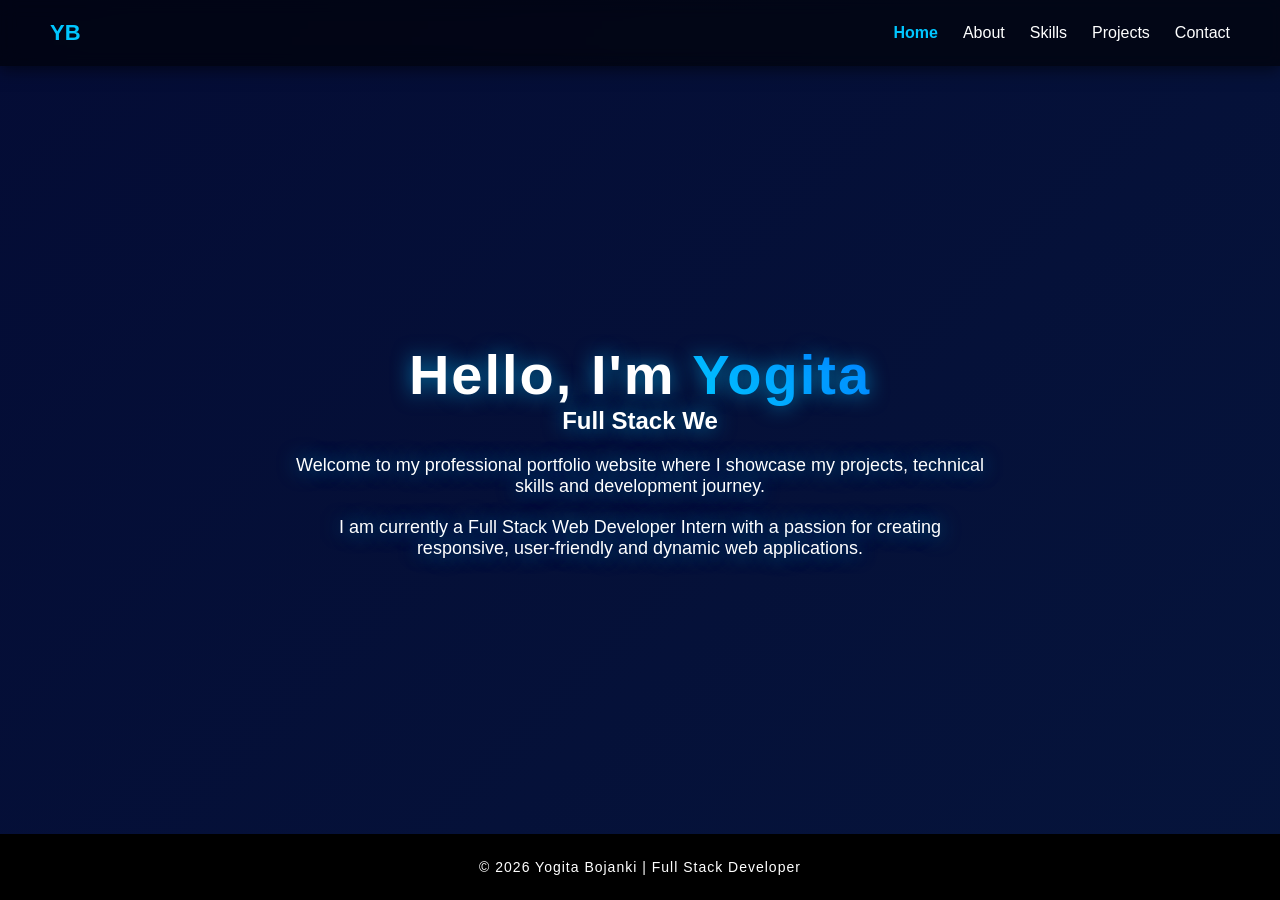
<file: index.html>
<!DOCTYPE html>
<html>
<head>
  <title>Home | Yogita</title>
  <meta charset="UTF-8">
  <link rel="stylesheet" href="style.css">
  <script defer src="script.js"></script>
</head>
<body>

<nav>
  <div class="logo">YB</div>
  <ul>
    <li><a href="index.html">Home</a></li>
    <li><a href="about.html">About</a></li>
    <li><a href="skills.html">Skills</a></li>
    <li><a href="projects.html">Projects</a></li>
    <li><a href="contact.html">Contact</a></li>
  </ul>
</nav>

<section class="hero">
  <h1>Hello, I'm <span>Yogita</span></h1>
  <h2 id="typing"></h2>
  <p>
    Welcome to my professional portfolio website where I showcase my projects,
    technical skills and development journey.
  </p>
  <p>
    I am currently a Full Stack Web Developer Intern with a passion for creating
    responsive, user-friendly and dynamic web applications.
  </p>
</section>

<footer>
  © 2026 Yogita Bojanki | Full Stack Developer
</footer>
</body>
</html>
</file>
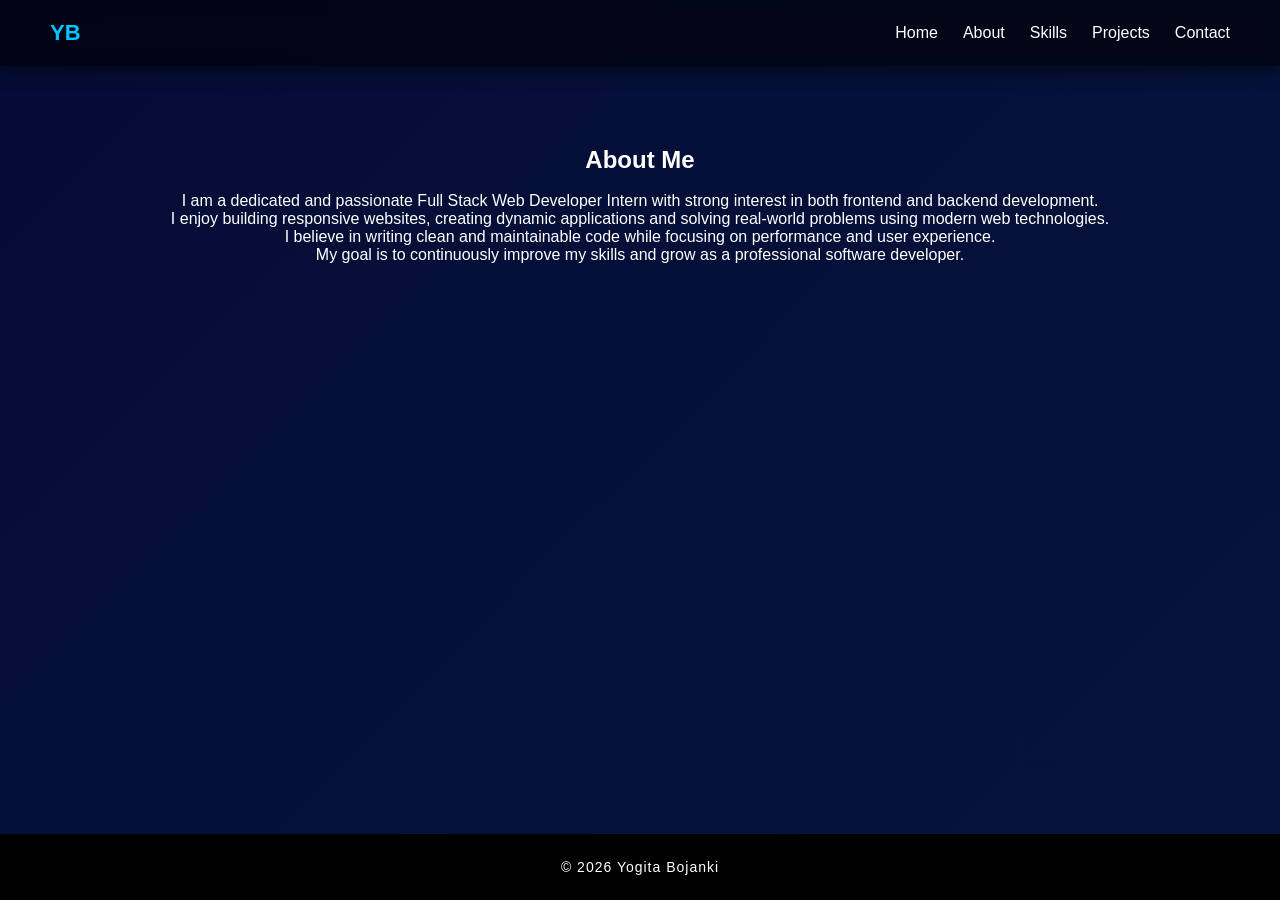
<file: about.html>
<!DOCTYPE html>
<html>
<head>
  <title>About | Yogita</title>
  <meta charset="UTF-8">
  <link rel="stylesheet" href="style.css">
</head>
<body>

<nav>
  <div class="logo">YB</div>
  <ul>
    <li><a href="index.html">Home</a></li>
    <li><a href="about.html">About</a></li>
    <li><a href="skills.html">Skills</a></li>
    <li><a href="projects.html">Projects</a></li>
    <li><a href="contact.html">Contact</a></li>
  </ul>
</nav>

<section>
  <h2>About Me</h2><br>
  <p>
    I am a dedicated and passionate Full Stack Web Developer Intern with strong
    interest in both frontend and backend development.
  </p>
  <p>
    I enjoy building responsive websites, creating dynamic applications and solving
    real-world problems using modern web technologies.
  </p>
  <p>
    I believe in writing clean and maintainable code while focusing on performance and user experience.
  </p>
  <p>
    My goal is to continuously improve my skills and grow as a professional software developer.
  </p>
</section>

<footer>
  © 2026 Yogita Bojanki
</footer>

</body>
</html>
</file>
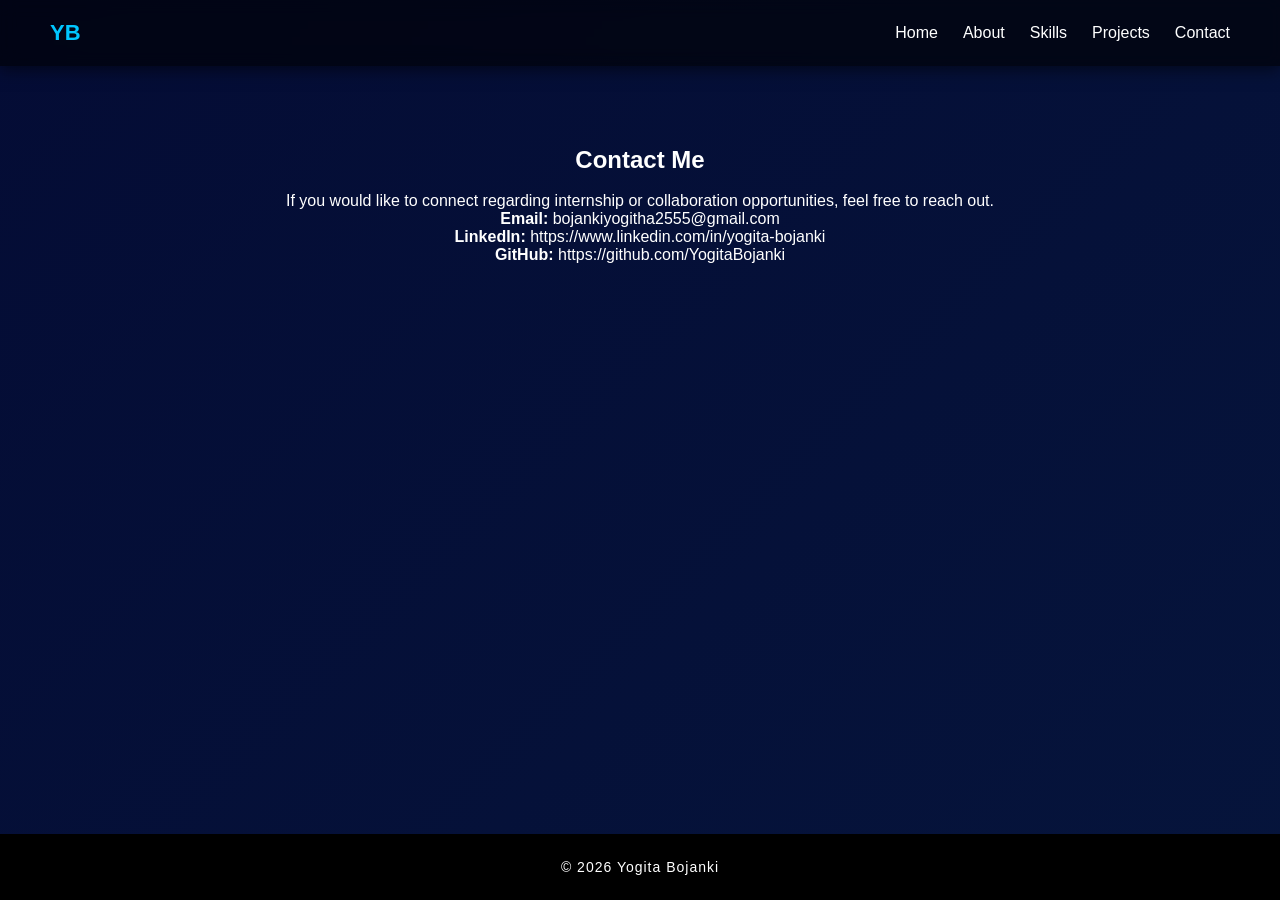
<file: contact.html>
<!DOCTYPE html>
<html>
<head>
  <title>Contact | Yogita</title>
  <meta charset="UTF-8">
  <link rel="stylesheet" href="style.css">
</head>
<body>

<nav>
  <div class="logo">YB</div>
  <ul>
    <li><a href="index.html">Home</a></li>
    <li><a href="about.html">About</a></li>
    <li><a href="skills.html">Skills</a></li>
    <li><a href="projects.html">Projects</a></li>
    <li><a href="contact.html">Contact</a></li>
  </ul>
</nav>

<section>
  <h2>Contact Me</h2>
  <br>
  <p>If you would like to connect regarding internship or collaboration opportunities, feel free to reach out.</p>

  <p><strong>Email:</strong> bojankiyogitha2555@gmail.com </p>
  <p><strong>LinkedIn:</strong> https://www.linkedin.com/in/yogita-bojanki </p>
  <p><strong>GitHub:</strong> https://github.com/YogitaBojanki </p>

</section>

<footer>
  © 2026 Yogita Bojanki
</footer>

</body>
</html>
</file>
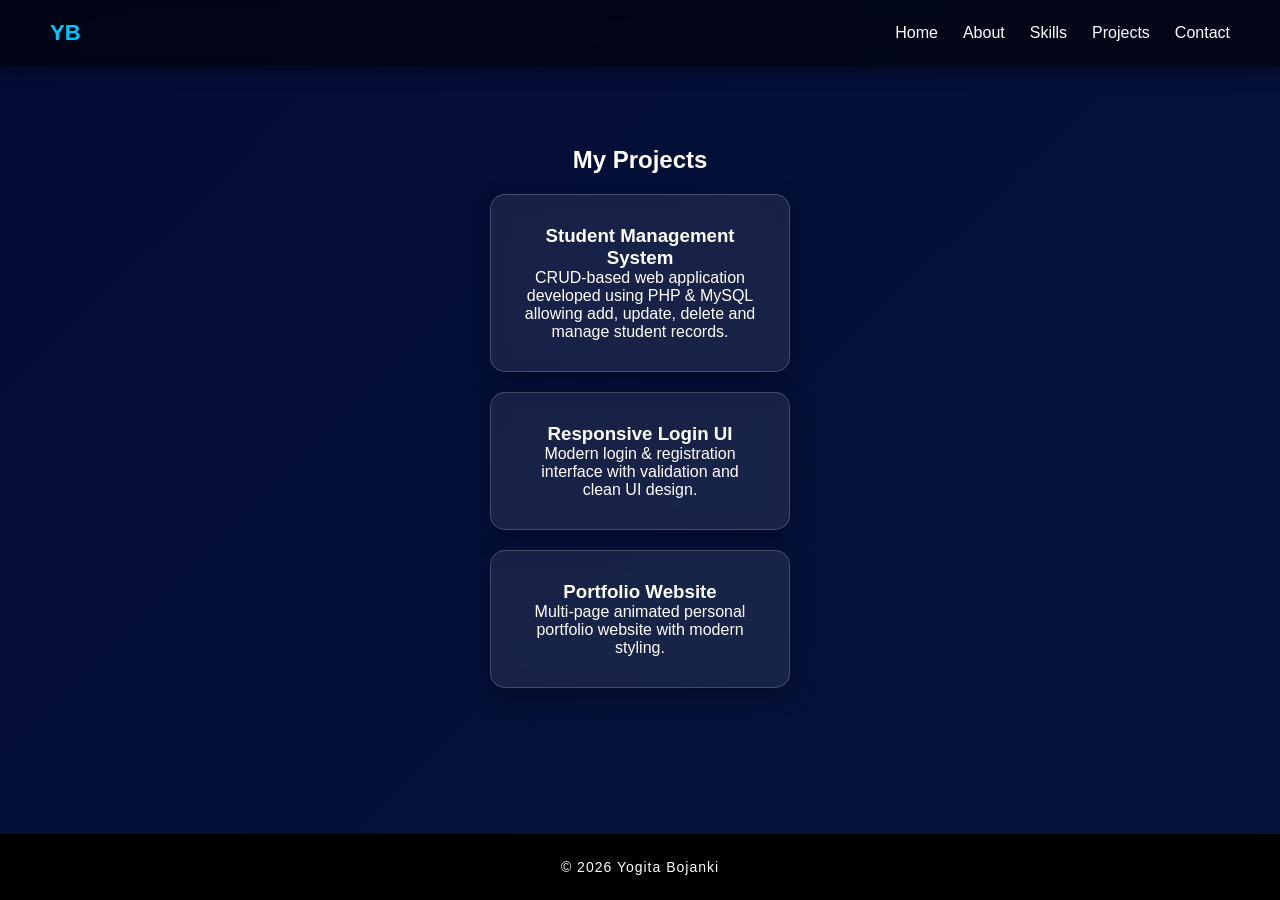
<file: projects.html>
<!DOCTYPE html>
<html>
<head>
  <title>Projects | Yogita</title>
  <meta charset="UTF-8">
  <link rel="stylesheet" href="style.css">
</head>
<body>

<nav>
  <div class="logo">YB</div>
  <ul>
    <li><a href="index.html">Home</a></li>
    <li><a href="about.html">About</a></li>
    <li><a href="skills.html">Skills</a></li>
    <li><a href="projects.html">Projects</a></li>
    <li><a href="contact.html">Contact</a></li>
  </ul>
</nav>

<section>
  <h2>My Projects</h2>

  <div class="project-card">
    <h3>Student Management System</h3>
    <p>
      CRUD-based web application developed using PHP & MySQL allowing
      add, update, delete and manage student records.
    </p>
  </div>

  <div class="project-card">
    <h3>Responsive Login UI</h3>
    <p>
      Modern login & registration interface with validation and clean UI design.
    </p>
  </div>

  <div class="project-card">
    <h3>Portfolio Website</h3>
    <p>
      Multi-page animated personal portfolio website with modern styling.
    </p>
  </div>

</section>

<footer>
  © 2026 Yogita Bojanki
</footer>

</body>
</html>
</file>
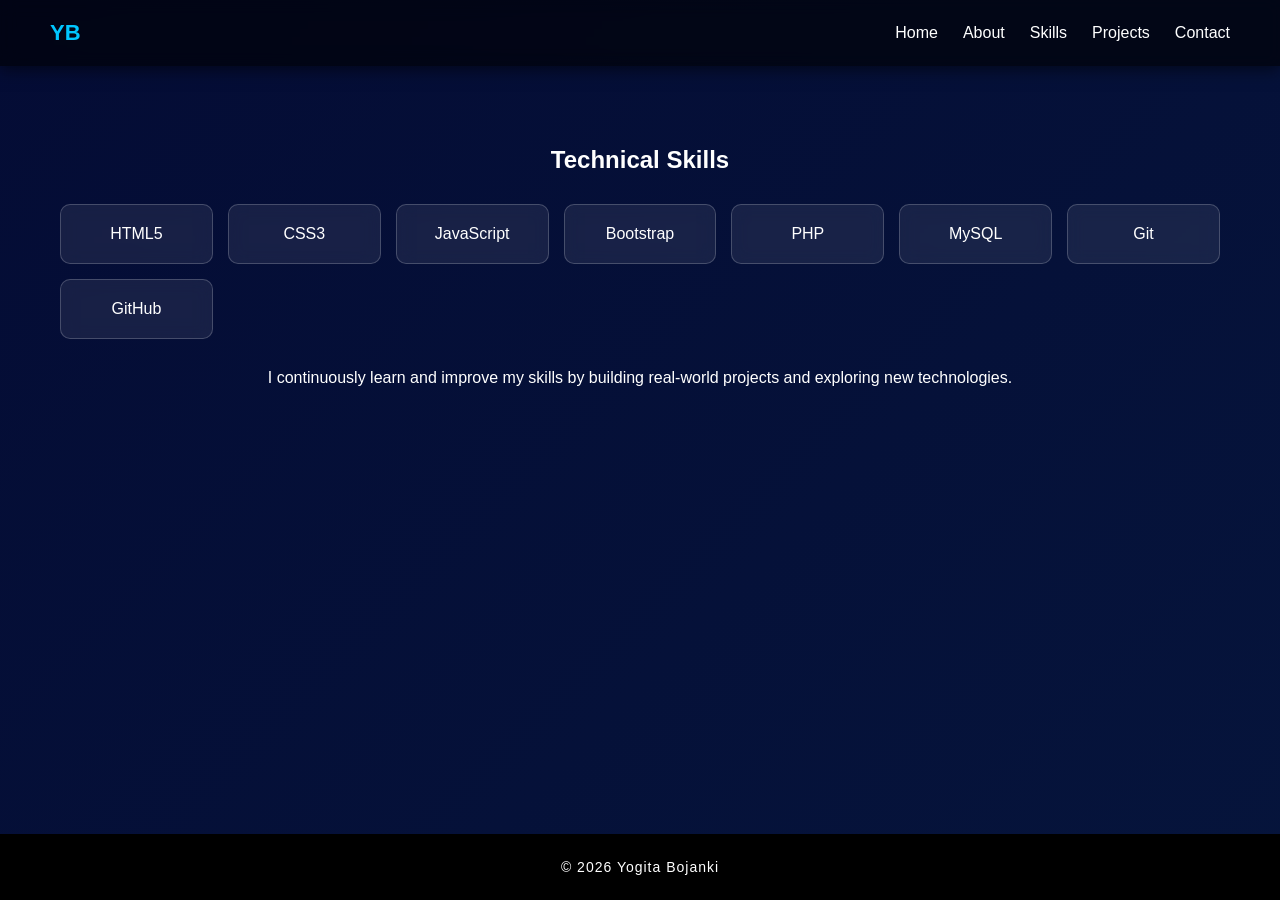
<file: skills.html>
<!DOCTYPE html>
<html>
<head>
  <title>Skills | Yogita</title>
  <meta charset="UTF-8">
  <link rel="stylesheet" href="style.css">
</head>
<body>

<nav>
  <div class="logo">YB</div>
  <ul>
    <li><a href="index.html">Home</a></li>
    <li><a href="about.html">About</a></li>
    <li><a href="skills.html">Skills</a></li>
    <li><a href="projects.html">Projects</a></li>
    <li><a href="contact.html">Contact</a></li>
  </ul>
</nav>

<section>
  <h2>Technical Skills</h2>

  <div class="skills-grid">
    <div>HTML5</div>
    <div>CSS3</div>
    <div>JavaScript</div>
    <div>Bootstrap</div>
    <div>PHP</div>
    <div>MySQL</div>
    <div>Git</div>
    <div>GitHub</div>
  </div>
  <p style="margin-top:30px;">
    I continuously learn and improve my skills by building real-world projects
    and exploring new technologies.
</p>
</section>

<footer>
  © 2026 Yogita Bojanki
</footer>

</body>
</html>
</file>
<file: style.css>
body{
  animation: fadePage 3s ease;
}

@keyframes fadePage{
  from{
    opacity:0;
  }
  to{
    opacity:1;
  }
}
*{
  margin:0;
  padding:0;
  box-sizing:border-box;
  font-family: 'Segoe UI', sans-serif;
}

body{
  margin:0;
  min-height:100vh;
  color:white;
  background: linear-gradient(135deg, #040c35, #0b2d4f);
  background-size: 400% 400%;
  animation: gradientBG 12s ease infinite;
  display:flex;
  flex-direction:column;
}

@keyframes gradientBG {
  0% { background-position: 0% 50%; }
  50% { background-position: 100% 50%; }
  100% { background-position: 0% 50%; }
}

@keyframes fadePage{
  from{opacity:0;}
  to{opacity:1;}
}

nav{
  display:flex;
  justify-content:space-between;
  align-items:center;
  padding:20px 50px;
  background: rgba(0,0,0,0.6);
  backdrop-filter: blur(8px);
  position:sticky;
  top:0;
  box-shadow: 0 4px 15px rgba(0,0,0,0.5);
}

.logo{
  font-size:22px;
  font-weight:bold;
  color:#00c6ff;
}

nav ul{
  list-style:none;
  display:flex;
}

nav ul li{
  margin-left:25px;
}

nav a{
  text-decoration:none;
  color:white;
  transition:0.3s;
}

nav a:hover{
  color:#00c6ff;
}

nav a {
  position: relative;
}

nav a::after {
  content: "";
  position: absolute;
  left: 0;
  bottom: -5px;
  width: 0%;
  height: 2px;
  background: #00c6ff;
  transition: 0.3s;
}

nav a:hover::after {
  width: 100%;
}

section{
  padding:80px 60px;
  text-align:center;
  animation: slideUp 1s ease;
}

section{
  flex:1;
}

@keyframes slideUp{
  from{transform:translateY(40px); opacity:0;}
  to{transform:translateY(0); opacity:1;}
}

.hero{
  height:80vh;
  display:flex;
  flex-direction:column;
  justify-content:center;
  align-items:center;
  text-align:center;
}

.hero{
  text-shadow: 0 0 20px rgba(0,198,255,0.6);
}

.hero h1{
  font-size:56px;
  letter-spacing:2px;
}

.hero span{
  background:linear-gradient(45deg,#00c6ff,#0072ff);
  -webkit-background-clip:text;
  -webkit-text-fill-color:transparent;
}

.hero p{
  margin-top:20px;
  font-size:18px;
  width:60%;
}

.project-card{
  background: rgba(255,255,255,0.08);
  backdrop-filter: blur(10px);
  padding:30px;
  margin:20px auto;
  border-radius:15px;
  width:300px;
  transition:0.4s;
  box-shadow: 0 8px 25px rgba(0,0,0,0.3);
  border:1px solid rgba(255,255,255,0.2);
}

.project-card:hover{
  transform:translateY(-13px) scale(1.0);
  background:#00c6ff;
  color:black;
}

.skills-grid{
  display:grid;
  grid-template-columns:repeat(auto-fit,minmax(150px,1fr));
  gap:15px;
  margin-top:30px;
}

.skills-grid div{
  background: rgba(255,255,255,0.08);
  backdrop-filter: blur(8px);
  padding:20px;
  border-radius:10px;
  transition:0.3s;
  border:1px solid rgba(255,255,255,0.2);
}

.skills-grid div:hover{
  background:#00c6ff;
  color:black;
  transform:scale(1.1) rotate(0deg);
}

button{
  padding:12px 25px;
  border:none;
  background:#00c6ff;
  cursor:pointer;
  border-radius:30px;
  font-weight:bold;
  transition:0.3s;
}

button:hover{
  background:white;
  color:#000;
  transform:scale(1.05);
}

footer{
  text-align:center;
  padding:25px;
  background:#000;
  font-size:14px;
  letter-spacing:1px;
}

@media(max-width:768px){
  nav{
    flex-direction:column;
  }
  nav ul{
    flex-direction:column;
    align-items:center;
  }
  nav ul li{
    margin:10px 0;
  }
  .hero p{
    width:90%;
  }
}
</file>
